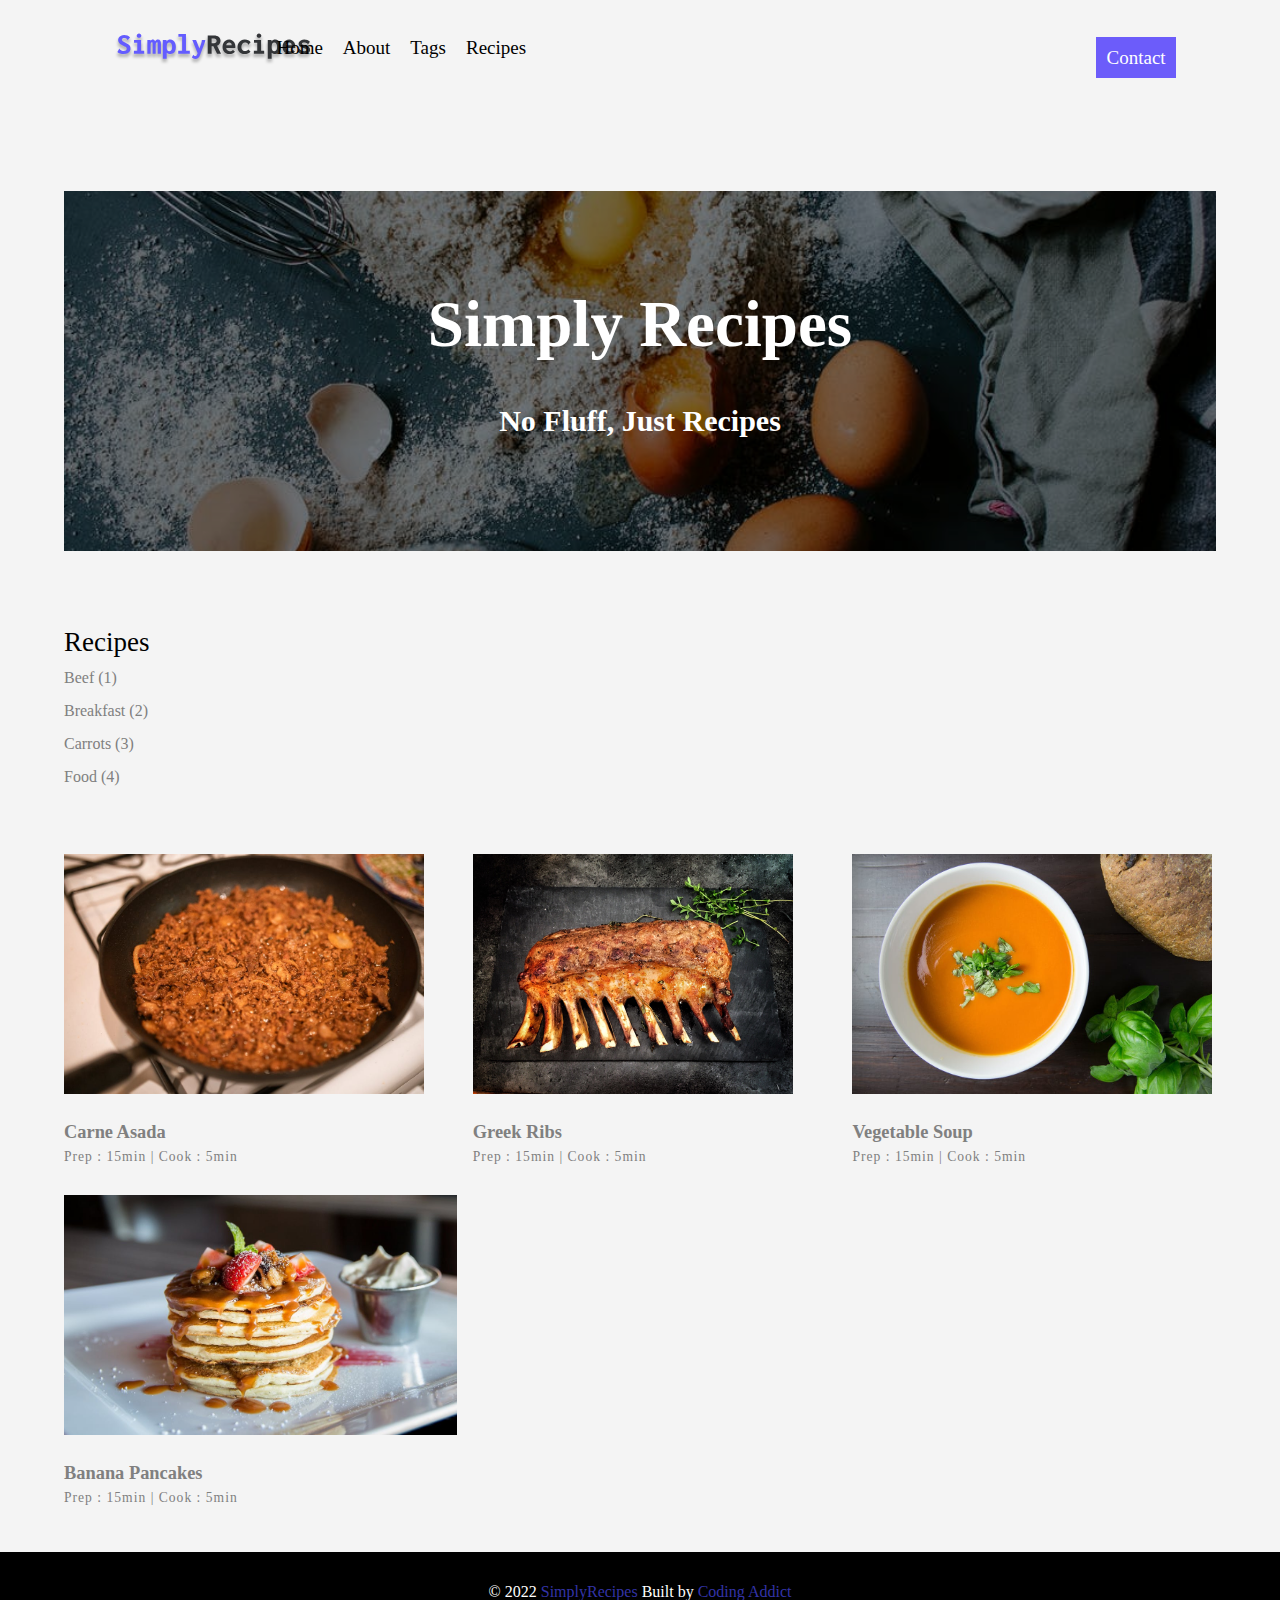
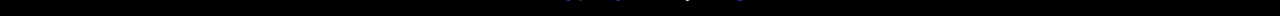
<file: index.html>
<!DOCTYPE html>
<html lang="en">
<head>
    <meta charset="UTF-8">
    <meta http-equiv="X-UA-Compatible" content="IE=edge">
    <meta name="viewport" content="width=device-width, initial-scale=1.0">
    <title>Simply Recipes || Final</title>
    <!-- favicon-->
    <link rel="shortcut icon" href="./img/favicon.ico" type="image/x-icon">
    <!-- normalise-->
    <link rel="stylesheet" href="./css/norm.css">
    <!-- font-awesome -->
    <link
      rel="stylesheet"
      href="https://cdnjs.cloudflare.com/ajax/libs/font-awesome/5.14.0/css/all.min.css">
      <!-- main-css -->
      <link rel="stylesheet" href="./css/main.css">
</head>
<body>
    <!-- nav -->
    <nav class="navbar">
        <div class="nav-center">
            <div class="nav-header">
                <a href="index.html" class="nav-logo">
                <img src="./img/logo.svg" alt="simply recipes" />
                </a>
                </div>
                <div class="nav-links">
                    <a href="index.html" class="nav-link"> home </a>
                    <a href="about.html" class="nav-link"> about </a>
                    <a href="tags.html" class="nav-link"> tags </a>
                    <a href="recipes.html" class="nav-link"> recipes </a>
          
                    <div class="nav-link contact-link">
                      <a href="contact.html" class="btn" style="color: white;"> contact </a>
                    </div>
            </div>
        </div>
    </nav>
    <!-- end of nav -->
    <!-- main -->
    <main class="page">
        <!-- header -->
        <header class="hero">
            <div class="hero-container">
              <div class="hero-text">
                <h1>simply recipes</h1>
                <h4>no fluff, just recipes</h4>
              </div>
            </div>
          </header>
          <!-- end of header -->
          <section class="recipes container">
              <!-- tag container -->
              <div class="tags-container">
                <h4>recipes</h4>
                <div class="tags-list">
                  <a href="tag-template.html">Beef (1)</a>
                  <a href="tag-template.html">Breakfast (2)</a>
                  <a href="tag-template.html">Carrots (3)</a>
                  <a href="tag-template.html">Food (4)</a>
                </div>
              </div>
        <!-- end of tag container -->
        <!-- recipes list-->
        <div class="recipes-list">
            <!-- single recipe -->
            <a href="single-recipe.html" class="recipe" style="text-decoration: none;">
                <img
                  src="./img/recipe-1.jpeg"
                  class="img recipe-img"
                  alt=""
                />
                <h5>Carne Asada</h5>
                <p>Prep : 15min | Cook : 5min</p>
              </a>
              <!-- end of single recipe-->
              <!-- single recipe -->
              <a href="single-recipe.html" class="recipe" style="text-decoration: none;">
                <img
                  src="./img/recipe-2.jpeg"
                  class="img recipe-img"
                  alt=""
                />
                <h5>Greek Ribs</h5>
                <p>Prep : 15min | Cook : 5min</p>
              </a>
              <!-- end of single recipe -->
              <!-- single recipe -->
              <a href="single-recipe.html" class="recipe" style="text-decoration: none;">
                <img
                  src="./img/recipe-3.jpeg"
                  class="img recipe-img"
                  alt=""
                />
                <h5>Vegetable Soup</h5>
                <p>Prep : 15min | Cook : 5min</p>
              </a>
              <!-- end of single recipe -->
              <!-- single recipe -->
              <a href="single-recipe.html" class="recipe" style="text-decoration: none;">
                <img
                  src="./img/recipe-4.jpeg"
                  class="img recipe-img"
                  alt=""
                />
                <h5>Banana Pancakes</h5>
                <p>Prep : 15min | Cook : 5min</p>
              </a>
              <!-- end of single recipe-->
        </div>
        <!-- end of recipes list -->
          </section>
        </main>
        <!-- end of main -->
        <!-- footer -->
        <footer class="page-footer">
          <p>
            &copy; 2022 <span id="date"></span>
            <span class="footer-logo">SimplyRecipes</span> Built by
            <a href="https://www.johnsmilga.com/" style="text-decoration: none;">Coding Addict</a>
          </p>
        </footer>
        <script src="./js/app.js"></script>
</body>
</html>
</file>
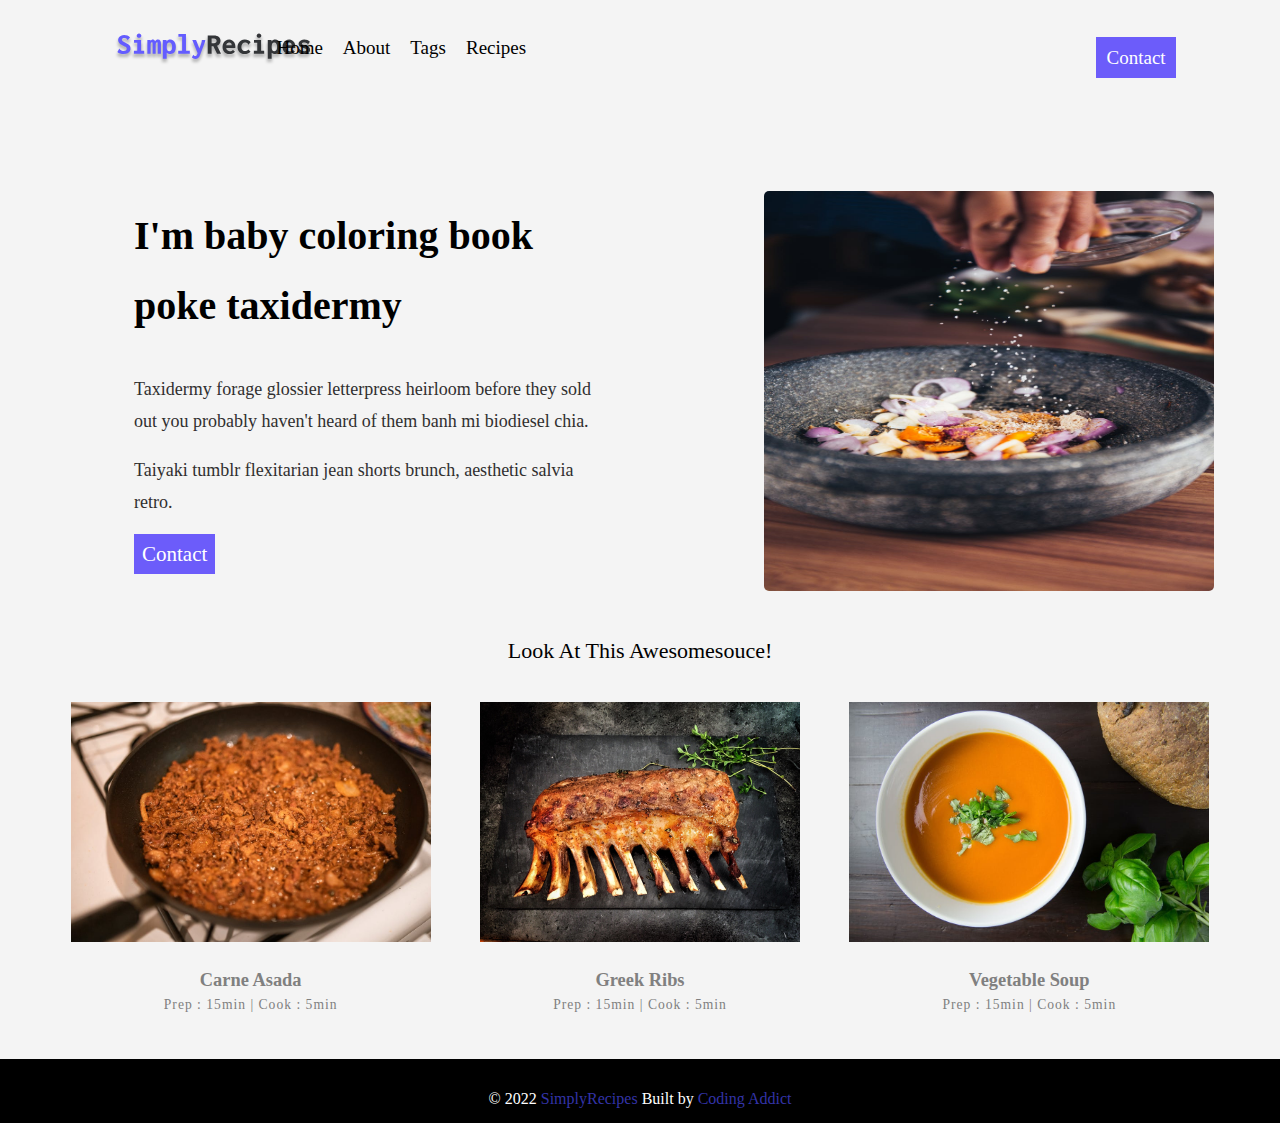
<file: about.html>
<!DOCTYPE html>
<html lang="en">
<head>
    <meta charset="UTF-8">
    <meta http-equiv="X-UA-Compatible" content="IE=edge">
    <meta name="viewport" content="width=device-width, initial-scale=1.0">
    <title>About || Final</title>
    <!-- favicon -->
    <link rel="shortcut icon" href="./img/favicon.ico" type="image/x-icon">
    <!-- normalise -->
    <link rel="stylesheet" href="./css/norm.css">
    <!-- main css -->
    <link rel="stylesheet" href="./css/main.css">
    <!-- font awesome -->
    <link
      rel="stylesheet"
      href="https://cdnjs.cloudflare.com/ajax/libs/font-awesome/5.14.0/css/all.min.css">
</head>
<body>
    <!-- nav -->
    <nav class="navbar">
        <div class="nav-center">
            <div class="nav-header">
                <a href="index.html" class="nav-logo">
                <img src="./img/logo.svg" alt="simply recipes" />
                </a>
                </div>
                <div class="nav-links">
                    <a href="index.html" class="nav-link"> home </a>
                    <a href="about.html" class="nav-link"> about </a>
                    <a href="tags.html" class="nav-link"> tags </a>
                    <a href="recipes.html" class="nav-link"> recipes </a>
          
                    <div class="nav-link contact-link">
                      <a href="contact.html" class="btn" style="color: white;"> contact </a>
                    </div>
            </div>
        </div>
    </nav>
    <!-- end of nav -->
    <main class="page">
        <section class="about-page">
            <article class="paga">
                <h2>I'm baby coloring book poke taxidermy</h2>
          <p>
            Taxidermy forage glossier letterpress heirloom before they sold out
            you probably haven't heard of them banh mi biodiesel chia.
          </p>
          <p>
            Taiyaki tumblr flexitarian jean shorts brunch, aesthetic salvia 
            retro.
          </p>
          <a href="contact.html" class="btn" style="text-decoration: none;"> contact </a>
            </article>
            <img
          src="./img/about.jpeg"
          alt="Person Pouring Salt in Bowl"
          class="img about-img" style="width: 450px;"
        />
        </section>
        <section class="featured-recipes">
            <h5 class="featured-title" style="font-size: 22px;">
              Look At This Awesomesouce!</h5>
            <div class="recipes-list">
                <!-- single recipe-->
                <a href="single-recipe.html" class="recipe" style="text-decoration: none;">
                    <img
                      src="./img/recipe-1.jpeg"
                      class="img recipe-img"
                      alt=""
                    />
                    <h5>Carne Asada</h5>
                    <p>Prep : 15min | Cook : 5min</p>
                  </a>
                <!-- end of single recipe -->
                <!-- single recipe -->
                <a href="single-recipe.html" class="recipe" style="text-decoration: none;">
                    <img
                      src="./img/recipe-2.jpeg"
                      class="img recipe-img"
                      alt=""
                    />
                    <h5>Greek Ribs</h5>
                    <p>Prep : 15min | Cook : 5min</p>
                  </a>
                <!-- end of single recipe -->
                <!-- single recipe -->
                <a href="single-recipe.html" class="recipe" style="text-decoration: none;">
                    <img
                      src="./img/recipe-3.jpeg"
                      class="img recipe-img"
                      alt=""
                    />
                    <h5>Vegetable Soup</h5>
                    <p>Prep : 15min | Cook : 5min</p>
                  </a>
                <!-- end of single recipe -->
            </div>
                </section>
                </main>
                <!-- footer -->
                <footer class="page-footer">
                    <p>
                      &copy; 2022 <span id="date"></span>
                      <span class="footer-logo">SimplyRecipes</span> Built by
                      <a href="https://www.johnsmilga.com/" style="text-decoration: none;">Coding Addict</a>
                    </p>
                  </footer>
                  <script src="./js/app.js"></script>
</body>
</html>
</file>
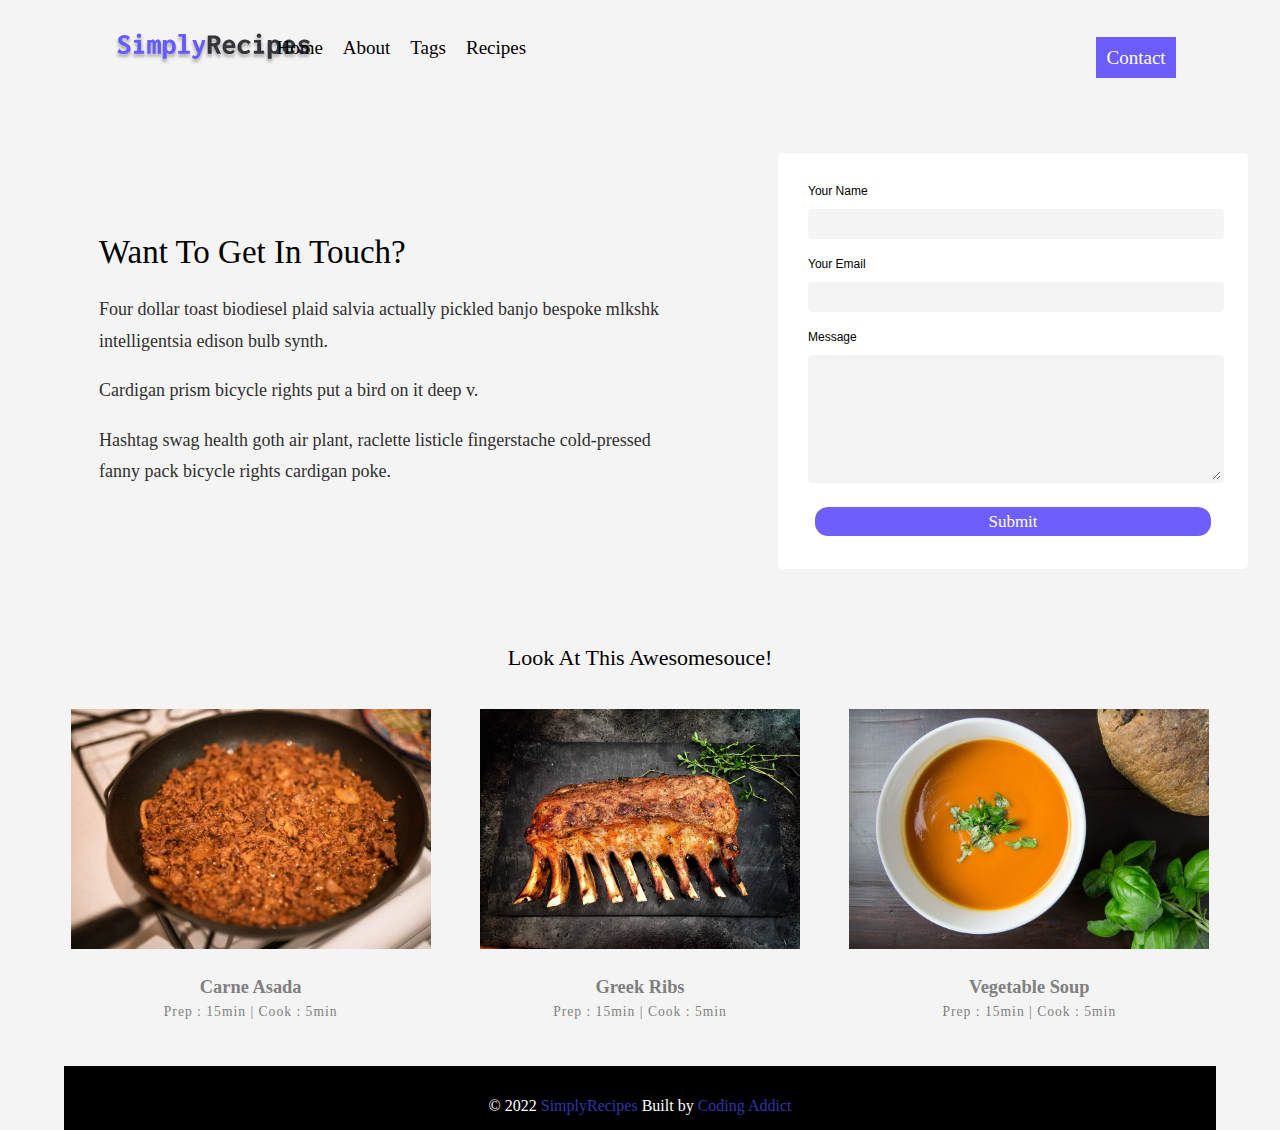
<file: contact.html>
<!DOCTYPE html>
<html lang="en">
<head>
    <meta charset="UTF-8">
    <meta http-equiv="X-UA-Compatible" content="IE=edge">
    <meta name="viewport" content="width=device-width, initial-scale=1.0">
    <title>Contact || Final</title>
    <!-- favicon -->
    <link rel="shortcut icon" href="./img/favicon.ico" type="image/x-icon">
    <!-- normalise -->
    <link rel="stylesheet" href="./css/norm.css">
    <!-- main css -->
    <link rel="stylesheet" href="./css/main.css">
    <!-- font awesome -->
    <link
    rel="stylesheet"
      href="https://cdnjs.cloudflare.com/ajax/libs/font-awesome/5.14.0/css/all.min.css">
</head>
<body>
    <!-- nav -->
    <section class="grd">
    <nav class="navbar">
        <div class="nav-center">
            <div class="nav-header">
                <a href="index.html" class="nav-logo">
                <img src="./img/logo.svg" alt="simply recipes" />
                </a>
                </div>
                <div class="nav-links">
                    <a href="index.html" class="nav-link"> home </a>
                    <a href="about.html" class="nav-link"> about </a>
                    <a href="tags.html" class="nav-link"> tags </a>
                    <a href="recipes.html" class="nav-link"> recipes </a>
          
                    <div class="nav-link contact-link">
                      <a href="contact.html" class="btn" style="color: white;"> contact </a>
                    </div>
            </div>
        </div>
    </nav>
    <!-- end of nav -->

    <main class="page">
        <section class="contact-container">
             <article class="contact-info">
               <h3 style="font-size: 33px; font-weight:200;">Want To Get In Touch?</h3>

               <div style="position: relative; bottom:21px;">

               <p style="font-size: 18px; font-weight: 400; color: rgb(48, 47, 47);">
                 Four dollar toast biodiesel plaid salvia actually pickled banjo
                 bespoke mlkshk intelligentsia edison bulb synth.
               </p>
               <p style="font-size: 18px; font-weight: 0; color: rgb(48, 47, 47);">
                Cardigan prism bicycle rights put a bird on it deep v.</p>

               <p style="font-size: 18px; font-weight: 0; color: rgb(48, 47, 47);">
                 Hashtag swag health goth air plant, raclette listicle fingerstache
                 cold-pressed fanny pack bicycle rights cardigan poke.
               </p>
               </div>
             </article>
             <article class="cont">
                 <form class="contact-form" style="position: relative; bottom: 38px;">
                     <div class="form-row">
                         <label for="name" class="form-label">Your Name</label>
                         <input type="text" name="name" class="form-input">
                     </div>
                     <div class="form-row">
                         <label for="email"class=form-label>Your Email</label>
                         <input type="email" class="form-input">
                     </div>
                     <div class="form-row">
                     <label for="message" class="form-label">Message</label>
                     <textarea name="message" class="form-textarea"></textarea>
                     </div>
                     <button type="button" class="blc">Submit</button>
                 </form>
             </article>
             </section>
             <section class="featured-recipes">
                <h5 class="featured-title" style="font-size: 22px;">
                  Look At This Awesomesouce!</h5>
                  <div class="recipes-list">
                      <!-- single recipe -->
                      <a href="single-recipe.html" class="recipe" style="text-decoration: none;">
                        <img
                          src="./img/recipe-1.jpeg"
                          class="img recipe-img"
                          alt=""
                        />
                        <h5>Carne Asada</h5>
                        <p>Prep : 15min | Cook : 5min</p>
                      </a>
                      <!-- end of single recipe -->
                      <!-- single recipe -->
                      <a href="single-recipe.html" class="recipe" style="text-decoration: none;">
                        <img
                          src="./img/recipe-2.jpeg"
                          class="img recipe-img"
                          alt=""
                        />
                        <h5>Greek Ribs</h5>
                        <p>Prep : 15min | Cook : 5min</p>
                      </a>
    
                      <!-- end of single recipe -->
                      <!-- single recipe -->
                      <a href="single-recipe.html" class="recipe" style="text-decoration: none;">
                        <img
                          src="./img/recipe-3.jpeg"
                          class="img recipe-img"
                          alt=""
                        />
                        <h5>Vegetable Soup</h5>
                        <p>Prep : 15min | Cook : 5min</p>
                      </a>
    
                      <!-- end of single recipe -->
                  </div>
                  </section>
                  <!--- footer -->
                  <footer class="page-footer">
                    <p>
                      &copy; 2022 <span id="date"></span>
                      <span class="footer-logo">SimplyRecipes</span> Built by
                      <a href="https://www.johnsmilga.com/" style="text-decoration: none;">Coding Addict</a>
                    </p>
                  </footer>
                  <script src="./js/app.js"></script>
</body>
</html>
</file>
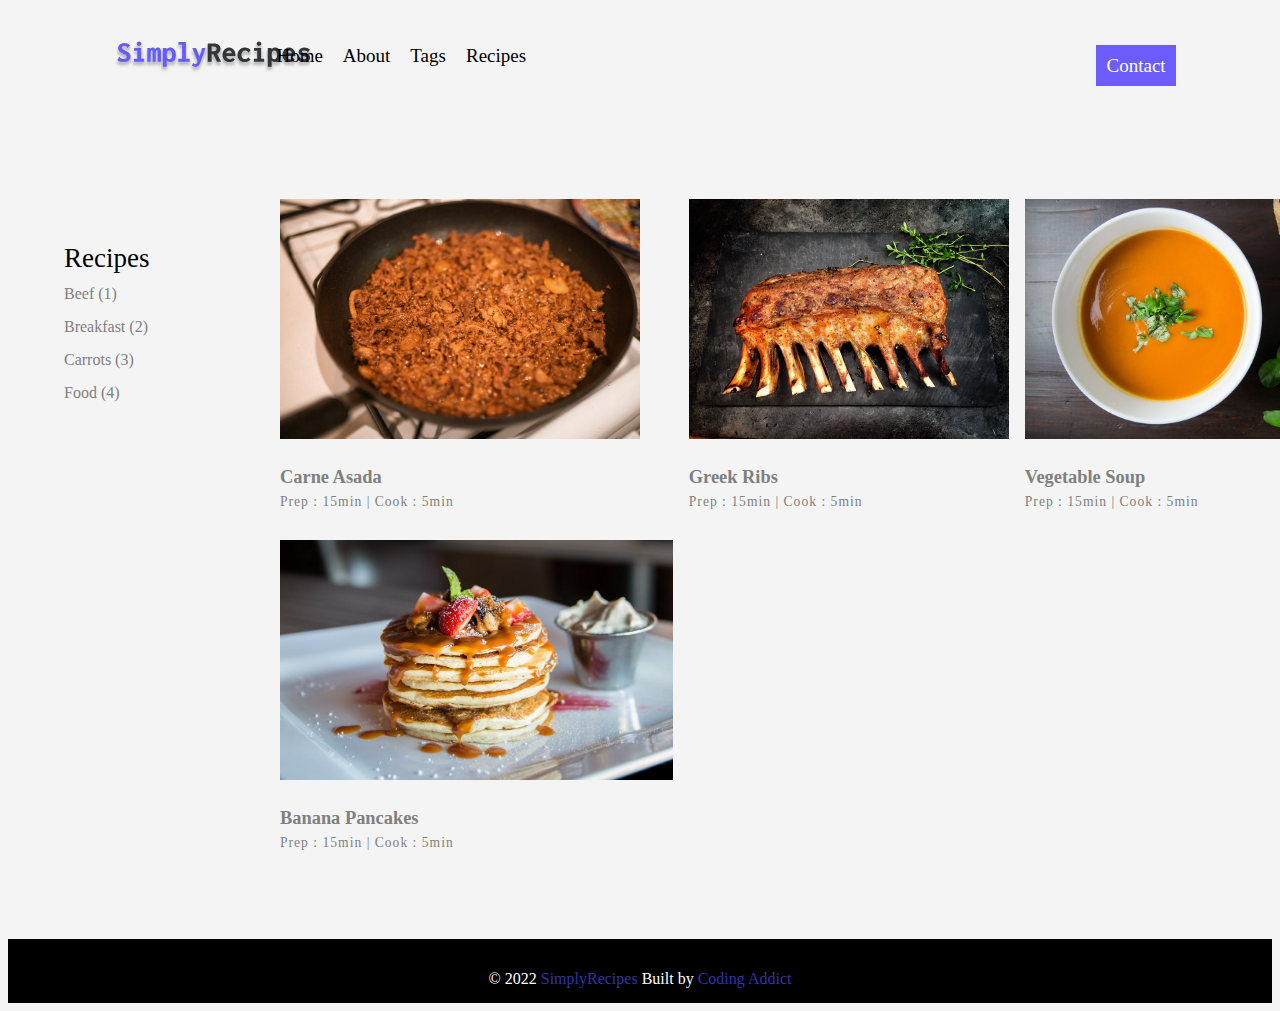
<file: recipes.html>
<!DOCTYPE html>
<html lang="en">
<head>
    <meta charset="UTF-8">
    <meta http-equiv="X-UA-Compatible" content="IE=edge">
    <meta name="viewport" content="width=device-width, initial-scale=1.0">
    <title>Recipes || Final</title>
    <!-- favicon -->
    <link rel="shortcut icon" href="./img/favicon.ico" type="image/x-icon">
    <!-- font awesome -->
    <link rel="stylesheet"
    href="https://cdnjs.cloudflare.com/ajax/libs/font-awesome/5.14.0/css/all.min.css">
    <!-- normalise -->
    <link rel="stylsheet" href="./css/norm.css">
    <!-- main css -->
    <link rel="stylesheet" href="./css/main.css">
</head>
<body>
    <!-- nav -->
    <nav class="navbar">
        <div class="nav-center">
            <div class="nav-header">
                <a href="index.html" class="nav-logo">
                <img src="./img/logo.svg" alt="simply recipes" />
                </a>
                </div>
                <div class="nav-links">
                    <a href="index.html" class="nav-link"> home </a>
                    <a href="about.html" class="nav-link"> about </a>
                    <a href="tags.html" class="nav-link"> tags </a>
                    <a href="recipes.html" class="nav-link"> recipes </a>
          
                    <div class="nav-link contact-link">
                      <a href="contact.html" class="btn" style="color: white;"> contact </a>
                    </div>
            </div>
        </div>
    </nav>
<!-- end of nav-->
<main class="page">
    <section class="recipes-container">
        <!-- tag container -->
        <div class="tags-container">
            <h4>recipes</h4>
            <div class="tags-list">
              <a href="tag-template.html">Beef (1)</a>
              <a href="tag-template.html">Breakfast (2)</a>
              <a href="tag-template.html">Carrots (3)</a>
              <a href="tag-template.html">Food (4)</a>
            </div>
          </div>
        <!-- end of tag container -->
        <!-- recipes list -->
        <div class="recipes-list">
            <!-- single recipe -->
            <a href="single-recipe.html" class="recipe" style="text-decoration: none;">
                <img
                  src="./img/recipe-1.jpeg"
                  class="img recipe-img"
                  alt=""
                />
                <h5>Carne Asada</h5>
                <p>Prep : 15min | Cook : 5min</p>
              </a>
            <!-- end of single recipe -->
            <!-- single recipe -->
            <a href="single-recipe.html" class="recipe" style="text-decoration: none;">
                <img
                  src="./img/recipe-2.jpeg"
                  class="img recipe-img"
                  alt=""
                />
                <h5>Greek Ribs</h5>
                <p>Prep : 15min | Cook : 5min</p>
              </a>
            <!-- end of single recipe -->
            <!-- single recipe -->
            <a href="single-recipe.html" class="recipe" style="text-decoration: none;">
                <img
                  src="./img/recipe-3.jpeg"
                  class="img recipe-img"
                  alt=""
                />
                <h5>Vegetable Soup</h5>
                <p>Prep : 15min | Cook : 5min</p>
              </a>
            <!-- end of single recipe -->
            <!-- single recipe -->
            <a href="single-recipe.html" class="recipe" style="text-decoration: none;">
                <img
                  src="./img/recipe-4.jpeg"
                  class="img recipe-img"
                  alt=""
                />
                <h5>Banana Pancakes</h5>
                <p>Prep : 15min | Cook : 5min</p>
              </a>
            <!-- end of single recipe -->
        </div>
    </section>
</main>
<!-- footer -->
<footer class="page-footer">
    <p>
      &copy; 2022 <span id="date"></span>
      <span class="footer-logo">SimplyRecipes</span> Built by
      <a href="https://www.johnsmilga.com/" style="text-decoration: none;">Coding Addict</a>
    </p>
  </footer>
  <script src="./js/app.js"></script>
</body>
</html>
</file>
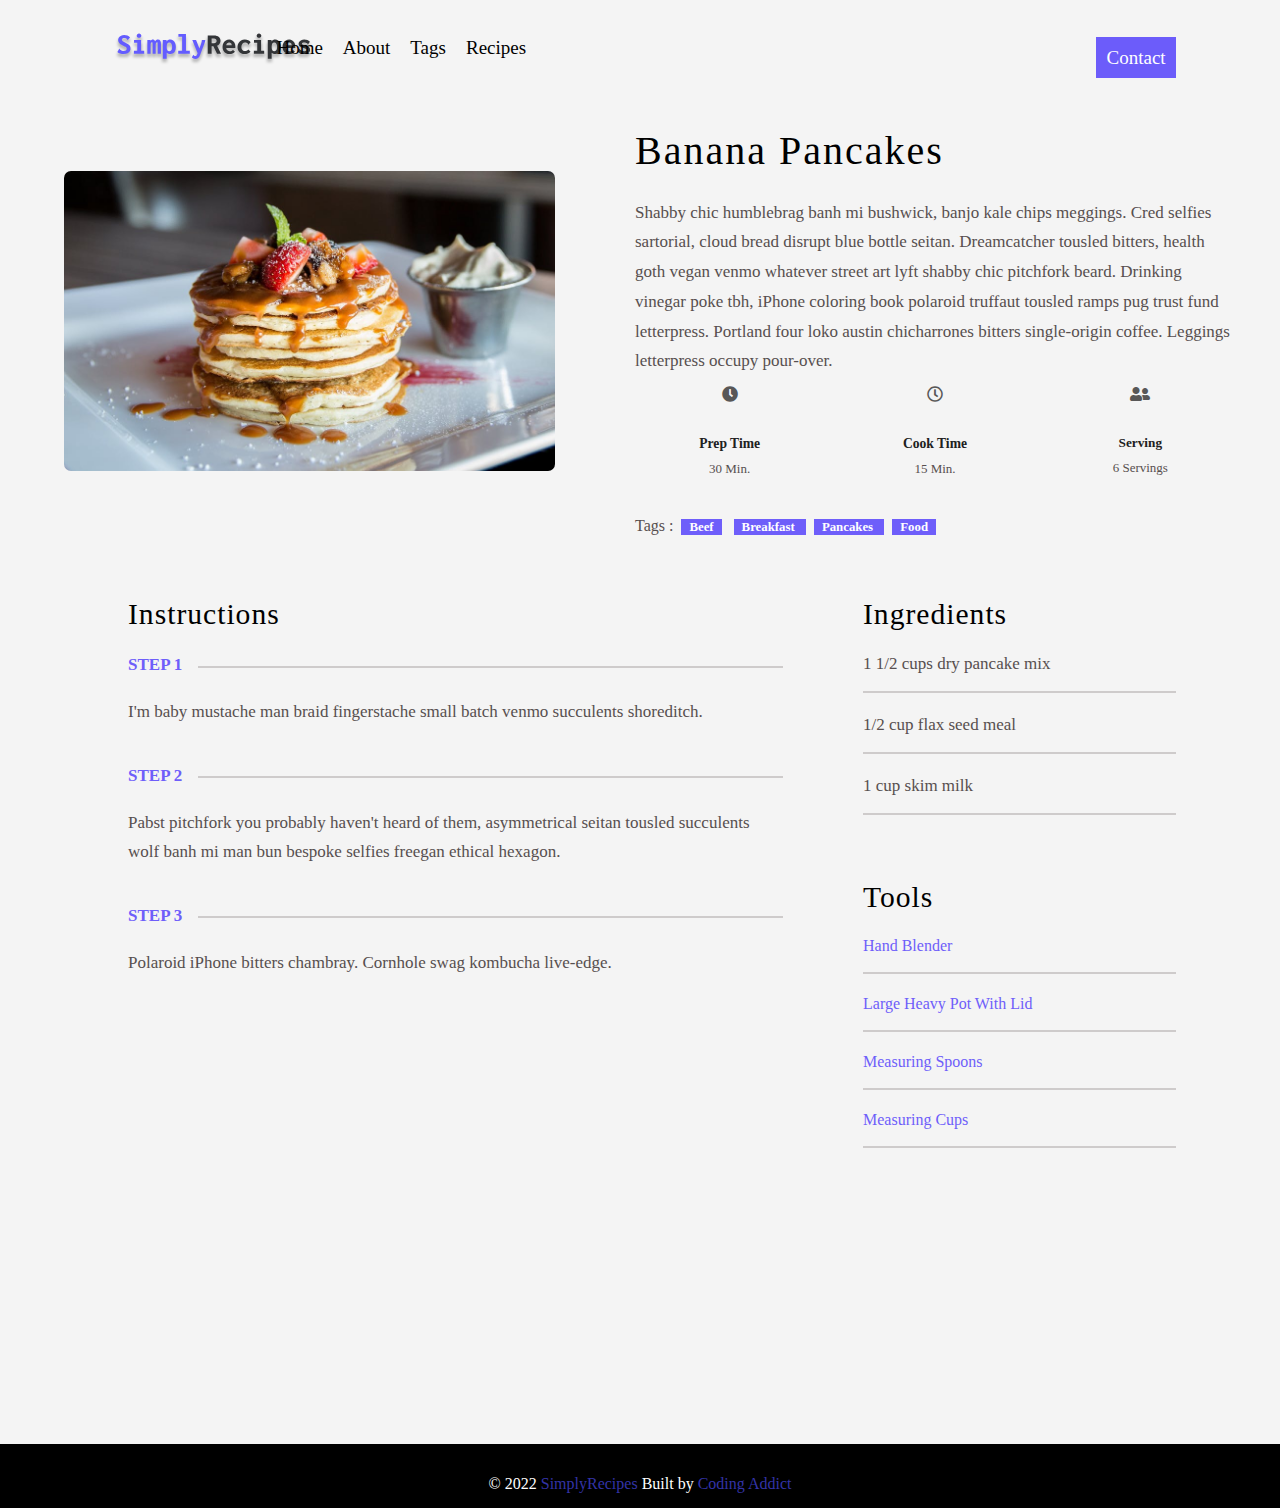
<file: single-recipe.html>
<!DOCTYPE html>
<html lang="en">
<head>
    <meta charset="UTF-8">
    <meta http-equiv="X-UA-Compatible" content="IE=edge">
    <meta name="viewport" content="width=device-width, initial-scale=1.0">
    <title>Single Recipe || Final</title>
    <!-- favicon -->
    <link rel="shortcut icon" href="./img/favicon.ico" type="image/x-icon">
    <!-- normalise -->
    <link rel="stylesheet" href="./css/norm.css">
    <!-- font awesome -->
    <link
    rel="stylesheet"
    href="https://cdnjs.cloudflare.com/ajax/libs/font-awesome/5.14.0/css/all.min.css">
    <!-- main css-->
    <link rel="stylesheet" href="./css/main.css">
</head>
<body>
    <!-- nav -->
    <nav class="navbar">
        <div class="nav-center">
            <div class="nav-header">
                <a href="index.html" class="nav-logo">
                <img src="./img/logo.svg" alt="simply recipes" />
                </a>
                </div>
                <div class="nav-links">
                    <a href="index.html" class="nav-link"> home </a>
                    <a href="about.html" class="nav-link"> about </a>
                    <a href="tags.html" class="nav-link"> tags </a>
                    <a href="recipes.html" class="nav-link"> recipes </a>
          
                    <div class="nav-link contact-link">
                      <a href="contact.html" class="btn" style="color: white;"> contact </a>
                    </div>
            </div>
        </div>
    </nav>
    <!-- end of nav -->
    <main class="page">
        <div class="recipe-page">
          <section class="recipe-hero">
            <img
              src="./img/recipe-4.jpeg"
              class="img recipe-hero-img" style="height: 300px; border-radius: 7px;
              position: relative; bottom: 20px;"
            />
            <div class="info" style="width: 600px;">
            <article class="recipe-info">
              
              <h2 style="font-size: 40px; font-weight: 530; letter-spacing: 2px;
              position: relative; bottom: 108px;">
              Banana Pancakes</h2>

              <p style="font-size: 17px; position: relative; bottom: 130px;">
                Shabby chic humblebrag banh mi bushwick, banjo kale chips
                meggings. Cred selfies sartorial, cloud bread disrupt blue bottle
                seitan. Dreamcatcher tousled bitters, health goth vegan venmo
                whatever street art lyft shabby chic pitchfork beard. Drinking
                vinegar poke tbh, iPhone coloring book polaroid truffaut tousled
                ramps pug trust fund letterpress. Portland four loko austin
                chicharrones bitters single-origin coffee. Leggings letterpress
                occupy pour-over.
              </p>
              <div class="recipe-icons">
                <article>
                  <i class="fas fa-clock"></i>
                  <h5 style="font-size: 0.85em; color: rgb(32, 32, 32);">prep time</h5>
                  <p>30 min.</p>
                </article>
                <article>
                  <i class="far fa-clock"></i>
                  <h5 style="font-size: 0.85em; color: rgb(32, 32, 32);">cook time</h5>
                  <p>15 min.</p>
                </article>
                <article>
                  <i class="fas fa-user-friends"></i>
                  <h5 class="font-size: 0.85em;">serving</h5>
                  <p>6 servings</p>
                </article>
              </div>
              <p class="recipe-tags">
                Tags : <a href="tag-template.html" style="text-decoration: none; background: rgb(110, 94, 250);
                color: white; padding: 0.05rem 0.5rem; margin: 0 0.25rem; font-size: 0.8em;
                font-weight: 600;">
                    Beef</a>
                <a href="tag-template.html" style="text-decoration: none; background: rgb(110, 94, 250);
                color: white; padding: 0.05rem 0.5rem; margin: 0 0.25rem; font-size: 0.8em;
                font-weight: 600;">
                Breakfast
                </a>
                <a href="tag-template.html" style="text-decoration: none; background: rgb(110, 94, 250);
                color: white; padding: 0.05rem 0.5rem; margin: 0 0.25rem; font-size: 0.8em;
                font-weight: 600;">
                Pancakes
                </a>
                <a href="tag-template.html" style="text-decoration: none; background: rgb(110, 94, 250);
                color: white; padding: 0.05rem 0.5rem; margin: 0 0.25rem; font-size: 0.8em;
                font-weight: 600;">
                Food
                </a>
              </p>
            </article>
          </section>
          </div>
    <!-- content -->
    <section class="recipe-content">
        <article class="tent">
          <h4>Instructions</h4>
    <!-- single instruction -->
    <div class="single-instruction">
        <header>
          <p style="color:rgb(110, 94, 250); font-weight: 600; margin-bottom: 0;">STEP 1</p>
          <div></div>
        </header>
        <p>
          I'm baby mustache man braid fingerstache small batch venmo
          succulents shoreditch.
        </p>
      </div>
    <!-- end of single instruction -->
    <!-- single instruction -->
    <div class="single-instruction">
        <header>
          <p style="color: rgb(110, 94, 250); font-weight: 600; margin-bottom: 0;">
          STEP 2</p>

          <div></div>

        </header>
        <p>
          Pabst pitchfork you probably haven't heard of them, asymmetrical
          seitan tousled succulents wolf banh mi man bun bespoke selfies
          freegan ethical hexagon.
        </p>
      </div>
    <!-- end of single instruction -->
    <!-- single instruction -->
    <div class="single-instruction">
        <header>
          <p style="color:rgb(110, 94, 250); font-weight: 600; margin-bottom: 0;">STEP 3</p>
          <div></div>
        </header>
        <p>
          Polaroid iPhone bitters chambray. Cornhole swag kombucha
          live-edge.
        </p>
      </div>
    <!-- end of single instruction -->
    </article>
    <article class="second-column">
        <div>
          <h4>Ingredients</h4>
          <p class="single-ingredient">1 1/2 cups dry pancake mix</p>
          <p class="single-ingredient">1/2 cup flax seed meal</p>
          <p class="single-ingredient">1 cup skim milk</p>
        </div>
        <div>
          <h4>Tools</h4>
          <p class="single-tool">Hand Blender</p>
          <p class="single-tool">Large Heavy Pot With Lid</p>
          <p class="single-tool">Measuring Spoons</p>
          <p class="single-tool">Measuring Cups</p>
        </div>
      </article>
    </section>
</main>
    <!-- footer -->
    <footer class="page-footer">
        <p>
          &copy; 2022 <span id="date"></span>
          <span class="footer-logo">SimplyRecipes</span> Built by
          <a href="https://www.johnsmilga.com/" style="text-decoration: none;">Coding Addict</a>
        </p>
      </footer>
      <script src="./js/app.js"></script>
</body>
</html>
</file>
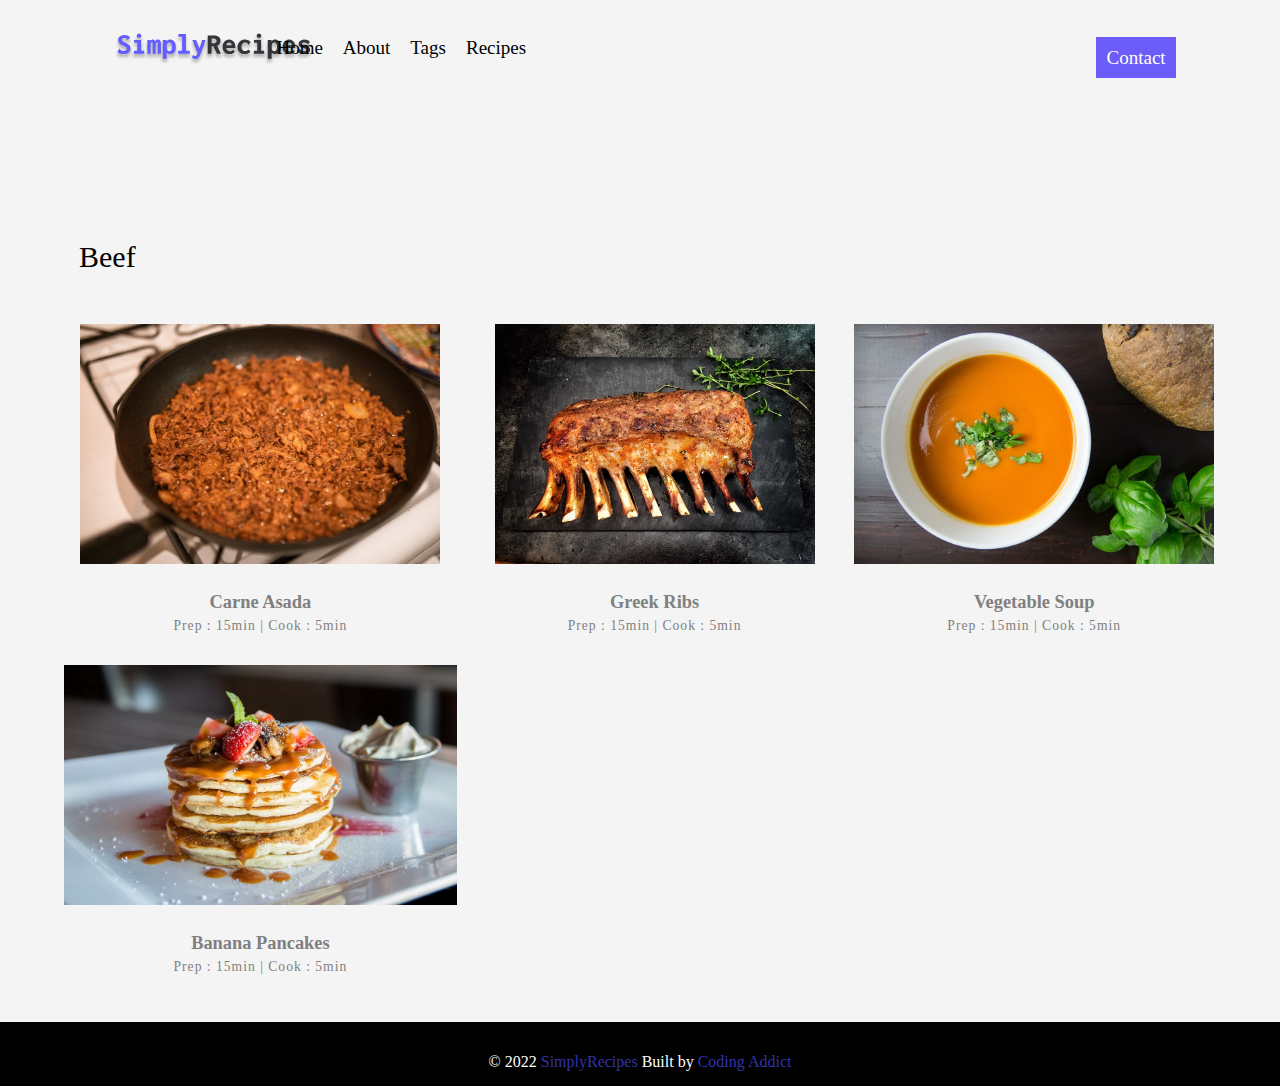
<file: tag-template.html>
<!DOCTYPE html>
<html lang="en">
<head>
    <meta charset="UTF-8">
    <meta http-equiv="X-UA-Compatible" content="IE=edge">
    <meta name="viewport" content="width=device-width, initial-scale=1.0">
    <title>Recipes Template|| Final</title>
    <!-- favicon -->
    <link rel="shortcut icon" href="./img/favicon.ico" type="image/x-icon">
    <!-- normalize -->
    <link rel="stylesheet" href="./css/norm.css">
    <!-- font awesome -->
    <link
      rel="stylesheet"
      href="https://cdnjs.cloudflare.com/ajax/libs/font-awesome/5.14.0/css/all.min.css">
    <!-- main css -->
    <link rel="stylesheet" href="./css/main.css">
</head>
<body>
    <!-- nav -->
    <nav class="navbar">
        <div class="nav-center">
            <div class="nav-header">
                <a href="index.html" class="nav-logo">
                <img src="./img/logo.svg" alt="simply recipes" />
                </a>
                </div>
                <div class="nav-links">
                    <a href="index.html" class="nav-link"> home </a>
                    <a href="about.html" class="nav-link"> about </a>
                    <a href="tags.html" class="nav-link"> tags </a>
                    <a href="recipes.html" class="nav-link"> recipes </a>
          
                    <div class="nav-link contact-link">
                      <a href="contact.html" class="btn" style="color: white;"> contact </a>
                    </div>
            </div>
        </div>
    </nav>
    <!-- end of nav -->
    <main class="page">
        <div class="featured-recipes">
            <h4>Beef</h4>
            <!-- recipes list -->
            <div class="recipes-list">
                <!-- single recipe -->
                <a href="single-recipe.html" class="recipe" style="text-decoration: none;">
                    <img
                      src="./img/recipe-1.jpeg"
                      class="img recipe-img"
                      alt=""
                    />
                    <h5>Carne Asada</h5>
                    <p>Prep : 15min | Cook : 5min</p>
                  </a>
                <!-- end of single recipe -->
                <!-- single recipe -->
                <a href="single-recipe.html" class="recipe" style="text-decoration: none;">
                    <img
                      src="./img/recipe-2.jpeg"
                      class="img recipe-img"
                      alt=""
                    />
                    <h5>Greek Ribs</h5>
                    <p>Prep : 15min | Cook : 5min</p>
                  </a>
                <!-- end of single recipe -->
                <!-- single recipe -->
                <a href="single-recipe.html" class="recipe" style="text-decoration: none;">
                    <img
                      src="./img/recipe-3.jpeg"
                      class="img recipe-img"
                      alt=""
                    />
                    <h5>Vegetable Soup</h5>
                    <p>Prep : 15min | Cook : 5min</p>
                  </a>
    
                <!-- end of single recipe -->
                <!-- single recipe -->
                <a href="single-recipe.html" class="recipe" style="text-decoration: none;">
                    <img
                      src="./img/recipe-4.jpeg"
                      class="img recipe-img"
                      alt=""
                    />
                    <h5>Banana Pancakes</h5>
                    <p>Prep : 15min | Cook : 5min</p>
                  </a>
                <!-- end of single recipe -->
            </div>
        </div>
    </main>
    <!-- footer -->
    <footer class="page-footer">
        <p>
          &copy; 2022 <span id="date"></span>
          <span class="footer-logo">SimplyRecipes</span> Built by
          <a href="https://www.johnsmilga.com/" style="text-decoration: none;">Coding Addict</a>
        </p>
      </footer>
      <script src="./js/app.js"></script>
</body>
</html>
</file>
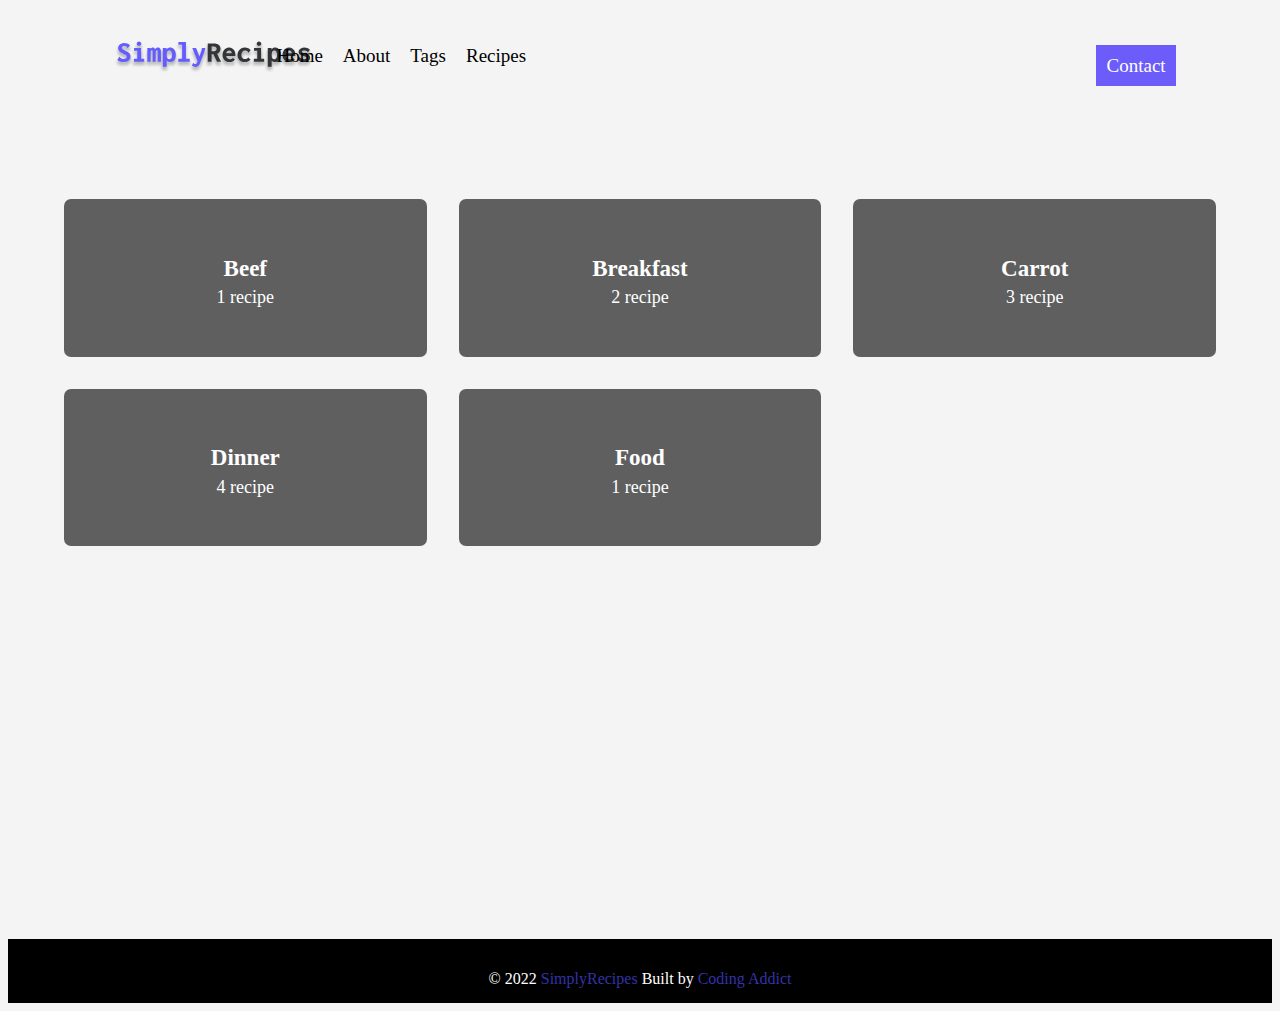
<file: tags.html>
<!DOCTYPE html>
<html lang="en">
<head>
    <meta charset="UTF-8">
    <meta http-equiv="X-UA-Compatible" content="IE=edge">
    <meta name="viewport" content="width=device-width, initial-scale=1.0">
    <title>Tags || Final</title>
    <!-- favicon-->
    <link rel="shortcut icon" href="./img/favicon.ico" type="image/x-icon">
    <!-- normalise -->
    <link rel="stylsheet" href="./css/norm.css">
    <!-- main css -->
    <link rel="stylesheet" href="./css/main.css">
    <!-- font awesome -->
    <link
    rel="stylesheet"
      href="https://cdnjs.cloudflare.com/ajax/libs/font-awesome/5.14.0/css/all.min.css">
</head>
<body>
    <!-- nav -->
    <nav class="navbar">
      <div class="nav-center">
          <div class="nav-header">
              <a href="index.html" class="nav-logo">
              <img src="./img/logo.svg" alt="simply recipes" />
              </a>
              </div>
              <div class="nav-links">
                  <a href="index.html" class="nav-link"> home </a>
                  <a href="about.html" class="nav-link"> about </a>
                  <a href="tags.html" class="nav-link"> tags </a>
                  <a href="recipes.html" class="nav-link"> recipes </a>
        
                  <div class="nav-link contact-link">
                    <a href="contact.html" class="btn" style="color: white;"> contact </a>
                  </div>
          </div>
      </div>
  </nav>
    <!-- end of nav -->
    <main class="page">
      <section class="tags-wrapper">
        <!-- single tag -->
        <a href="tag-template.html" class="tag" style="text-decoration: none;">
          <h5>beef</h5>
          <p>1 recipe</p>
        </a>
        <!-- end of single tag -->
        <!-- single tag -->
        <a href="tag-template.html" class="tag" style="text-decoration:none">
          <h5>breakfast</h5>
          <p>2 recipe</p>
        </a>
        <!-- end of single tag -->
        <!-- single tag -->
        <a href="tag-template.html" class="tag" style="text-decoration: none;">
          <h5>carrot</h5>
          <p>3 recipe</p>
        </a>
        <!-- end of single tag -->
        <!-- single tag -->
        <a href="tag-template.html" class="tag" style="text-decoration: none;">
          <h5>dinner</h5>
          <p>4 recipe</p>
        </a>
        <!-- end of single tag -->
        <!-- single tag-->
        <a href="tag-template.html" class="tag" style="text-decoration: none;">
          <h5>food</h5>
          <p>1 recipe</p>
        </a>
        <!-- end of single tag -->
      </section>
    </main>
    <!-- footer -->
    <footer class="page-footer">
      <p>
        &copy; 2022 <span id="date"></span>
        <span class="footer-logo">SimplyRecipes</span> Built by
        <a href="https://www.johnsmilga.com/" style="text-decoration: none;">Coding Addict</a>
      </p>
    </footer>
    <script src="./js/app.js"></script
</body>
</html>
</file>
<file: css/main.css>
body{
  background: #f4f4f4;
  font-family: var(--bodyFont);
  font-weight: 400;
  line-height: 1.75;
  color: var(--textColor);
}
/* Nav */
.navbar {
    display: flex;
    align-items: center;
    justify-content: center;
  } 
.nav-center {
    width: 90vw;
    max-width: var(--max-width);
  }
.nav-header {
    height: 6rem;
    display: flex;
    justify-content: space-between;
    align-items: center;
  }
.nav-header img {
    width: 200px;
    position: relative;
    left: 50px;
}
.nav-logo {
    display: flex;
    align-items: flex-end;
}
.nav-links {
  float:right;
  margin-top: 10px;
  position: relative;
  right: 70px;
}
.nav-link{
  float: left;
  display: inline;
  padding: 10px;
  position: relative;
  bottom: 85px;
  right: 510px;
}
.nav-link{
  text-transform: capitalize;
  font-size: 19px;
  color: var(--grey-900);
  text-decoration: none;
}
.nav-link:hover {
  color: rgb(110, 94, 250);
}
.contact-link a {
  text-decoration: none;
  position: relative;
  left: 550px;
  top: 10px;
  background: rgb(108, 92, 250);
}
.contact-link a {
  padding: 0.65rem;
}
.contact-link a:hover{
  background: rgb(32, 32, 102);
}

/*@media screen and (min-width: 992px) {
  .navbar {
    height: 6rem;
  }
  .nav-center {
    display: flex;
    align-items: center;
  }
  .nav-header {
    padding: 0;
    margin-right: 2rem;
    height: auto;
  }

  .nav-btn {
    display: none;
  }
  .nav-links {
    height: auto !important;
    flex-direction: row;
    align-items: center;
    width: 100%;
  }
  .nav-link {
    padding: 0;
    border-top: none;
    margin-right: 1rem;
    font-size: 1rem;
  }
  .contact-link {
    margin-right: 0;
    margin-left: auto;
  }
} */

/* page */
.page {
  width: 90vw;
  max-width: var(--max-width);
  margin: 0 auto;
}
.page {
  padding-top: 2rem;
  min-height: calc(100vh - (6rem + 4rem));
}
/*Recipes*/
.recipes-container{
  display: grid;
  gap: 2rem 1rem;
  grid-template-columns: 1fr 1fr 1fr;
}
.recipes-list{
  display: grid;
  gap: 2rem 1rem;
  padding-bottom: 3rem;
}
.tags-container{
  order: 1;
  display: flex;
  flex-direction: column;
  padding-bottom: 3rem;
}
.tags-container h4 {
  margin-bottom: 0.5rem;
  font-weight: 500;
  font-size: 27px;
  text-transform:capitalize;
}
.tags-list{
  display:grid;
  grid-template-columns: 1fr 1fr 1fr;
}
.tags-list a{
  display: block;
  color: grey;
  transition: var(--transition);
  text-decoration: none;
  padding-bottom: 5px;
  position: relative;
  bottom: 10px;
}
.tags-list a:hover{
  color: rgb(110, 94, 250);
}
.recipe{
  display:block;
}
.recipe img{
  height: 15rem;
  border-radius: var(--border-radius);
  margin-bottom: 1rem;
}
.recipe h5{
  margin-bottom: 0;
  margin-top: 0.25rem;
  line-height: 1;
  color: grey;
  font-size: 23px;
}
.recipe p{
  margin-bottom: 0;
  line-height: 1;
  color: grey;
  margin-top: 0.5rem;
  letter-spacing: 1px;
}
@media screen and (min-width: 576px) {
  .recipes-list {
    grid-template-columns: 1fr 1fr;
  }
  .recipe-img {
    height: 10rem;
  }
}
@media screen and (min-width: 992px) {
  .recipes-container {
    grid-template-columns: 200px 1fr;
    gap: 1rem;
  }
  .recipes-list {
    grid-template-columns: 1fr 1fr;
  }

  .recipe p {
    font-size: 0.85rem;
  }
  .tags-container {
    order: 0;
  }
  .tags-list {
    display: grid;
    grid-template-columns: 1fr;
  }
}
@media screen and (min-width: 1200px) {
  .recipe h5 {
    font-size: 1.15rem;
  }
  .recipes-list {
    grid-template-columns: 1fr 1fr 1fr;
  }
}

/* Hero */
.hero{
  height: 40vh;
  position: relative;
  margin-bottom: 2rem;
  background: url('../img/main.jpeg') center/cover no-repeat;
  border-radius: var(--border-radius);
}
.hero-container{
  position: absolute;
  top: 0;
  left: 0;
  width: 100%;
  height: 100%;
  display: flex;
  align-items: center;
  justify-content: center;
  background: rgba(0, 0, 0, 0.4);
  border-radius: var(--border-radius);
}
.hero-text{
  color: white;
  text-align: center;
}
.hero-text h1{
  text-transform: capitalize;
  font-size: 65px;
}
.hero-text h4{
  text-transform: capitalize;
  font-size: 30px;
  position: relative;
  bottom: 30px;
}
/* Footer */
.page-footer{
  text-align: center;
  height: 4rem;
  display: flex;
  align-items: center;
  justify-content: center;
}
.page-footer{
  background: black;
  color: white;
}
.page-footer p{
  margin-bottom: 0;
}
.page-footer .footer-logo, .page-footer a {
  color: rgb(51, 51, 167);
}
/* About Page */
.about-page h2 {
  text-transform: none;
  font-weight: bold;
  font-size: 2.5rem;
  margin-top: 10px;
}
.about-img{
  height: 25rem;
  border-radius: 5px;
  position: relative;
  left: 240px;
}
.about-page .paga {
  float: left;
  font-size: 17px;
  position: relative;
  left: 70px;
  width: 460px;
}
.about-page .paga p{
  font-size: 18px; font-weight: 400; color: rgb(48, 47, 47);
}
.about-page .paga .btn{
  padding: 8px;
  background: rgb(108, 92, 250);
  font-size: 21px;
  text-transform: capitalize;
  color: white;
}
.about-page .paga .btn:hover{
  background: rgb(21, 21, 73);
}
.featured-recipes{
  text-align: center;
}
.featured-title{
  font-family: var(--headingFont);
  font-weight: 400;
  line-height: 1.3;
}
/* Tags */
.tags-wrapper{
  display: grid;
  gap: 2rem;
  padding-bottom: 3rem;
}
.tag{
  background: rgba(92, 92, 92, 0.979);
  border-radius: 7px;
  text-align: center;
  color: white;
  padding: 0.7rem;
  transition: var(--transition);
}
.tag:hover{
  background:rgb(108, 92, 250);
}
.tag h5, .tag p{
  margin-bottom: 0;
}
.tag h5{
  font-weight: 600;
  text-transform: capitalize;
  font-size: 23px;
}
.tag p{
  margin-top: 25px;
  font-size: 18px;
  position: relative;
  bottom: 2rem;
}
@media screen and (min-width: 576px) {
  .tags-wrapper {
    grid-template-columns: 1fr 1fr;
  }
}
@media screen and (min-width: 992px) {
  .tags-wrapper {
    grid-template-columns: 1fr 1fr 1fr;
  }
}
/* contact */
.contact-container{
  display: grid;
  gap: 9rem;
  grid-template-columns: 1fr 1fr 1fr;
}
.grd{
  background: #f4f4f4;
}
.contact-info{
  width: 570px;
  position: relative;
  left: 35px;
}
.contact-form{
  background: white;
  width: 470px;
  height: 23rem;
  border-radius: 5px;
  padding-top: 28px;
  padding-bottom: 20px;
}
label, input{
  display: block;
  margin-bottom: 7px;
}
.form-input{
  width: 400px;
  padding: 5px;
  background-color: #f4f4f4;
  border: 3px solid #f4f4f4;
  margin-bottom: 15px;
  border-radius: 4px;
}
.form-row{
  margin-left: 30px;
  margin-right: 30px;
  font-size: 12px;
  font-weight: 0;
  font-family: Arial, Helvetica, sans-serif;
}
.form-textarea{
  width: 400px;
  padding: 5px;
  height: 7rem;
  background-color: #f4f4f4;
  border: 3px solid #f4f4f4;
  border-radius: 4px;
}
.blc{
  width: 400px;
  padding: 5px;
  font-size: 17px;
  background: rgb(110, 94, 250);
  color: white;
  border: 2px solid white;
  border-radius: 15px;
}
.blc{
  position: relative;
  left: 35px;
  margin-top: 15px;
  margin-bottom: 15px;
}
.blc:hover{
  background: rgb(32, 32, 102);
}
/* single recipe */
.recipe-hero{
  display: grid;
  gap: 5rem;
  grid-template-columns: 1fr 1fr 1fr;
}
.recipe-icons{
  display: grid;
  grid-template-columns: repeat(3, 1fr);
  gap: 1rem;
  text-align: center;
  position: relative;
  bottom: 142px;
  color: rgb(88, 87, 87);
  text-transform: capitalize;
}
.recipe-icons p{
  color: rgb(87, 79, 79);
  position: relative;
  bottom: 20px;
  font-size: 13px;
}
.recipe-icons h5{
  color: rgb(32, 32, 32);
}
.recipe-info p{
  color: rgb(87, 79, 79);
}
.recipe-tags{
  position: relative;
  bottom: 10rem;
}
.recipe-content{
  padding: 3rem 0;
  display: grid;
  gap: 2rem 5rem;
}
@media screen and (min-width: 992px) {
  .recipe-content {
    grid-template-columns: 2fr 1fr;
  }
}
.single-instruction p{
  font-size: 17px;
  color: rgb(87, 79, 79);
}
.single-instruction{
  position: relative;
  bottom: 2.5rem;
}
.single-instruction header {
  display: grid;
  grid-template-columns: auto 1fr;
  gap: 1rem;
  align-items: center;
}
.single-instruction header div {
  background: rgb(206, 203, 203);
  height: 2px;
  position: relative;
  top: 10px;
}
.recipe-content h4{
  font-size: 1.85rem;
  font-weight: 500;
  letter-spacing: 1px;
  line-height: 1.3em;
}
.tent{
  width: 655px;
  position: relative;
  bottom: 13rem;
  margin-left: 4rem;
}
.second-column{
  position: relative;
  bottom: 13rem;
  margin-right: 2.5rem;
}
.single-ingredient{
  font-size: 17px;
  color: rgb(87, 79, 79);
  border-bottom: 2px solid rgb(206, 203, 203);
  padding-bottom: 0.75rem;
  position: relative;
  bottom: 1.5rem;
}
.single-tool{
  border-bottom: 2px solid rgb(206, 203, 203);
  padding-bottom: 0.75rem;
  text-transform: capitalize;
  color: rgb(110, 94, 250);
  position: relative;
  bottom: 1.5rem;
}
.featured-recipes{
  text-align: center;
}
.featured-recipes h4{
  text-align: left;
  position: relative;
  left: 15px;
  font-size: 30px;
  font-weight: 500;
}
</file>
<file: css/norm.css>
/*! normalize.css v8.0.1 | MIT License | github.com/necolas/normalize.css */

/* Document
   ========================================================================== */

/**
 * 1. Correct the line height in all browsers.
 * 2. Prevent adjustments of font size after orientation changes in iOS.
 */

 html {
    line-height: 1.15; /* 1 */
    -webkit-text-size-adjust: 100%; /* 2 */
  }
  
  /* Sections
     ========================================================================== */
  
  /**
   * Remove the margin in all browsers.
   */
  
  body {
    margin: 0;
  }
  
  /**
   * Render the `main` element consistently in IE.
   */
  
  main {
    display: block;
  }
  
  /**
   * Correct the font size and margin on `h1` elements within `section` and
   * `article` contexts in Chrome, Firefox, and Safari.
   */
  
  h1 {
    font-size: 2em;
    margin: 0.67em 0;
  }
  
  /* Grouping content
     ========================================================================== */
  
  /**
   * 1. Add the correct box sizing in Firefox.
   * 2. Show the overflow in Edge and IE.
   */
  
  hr {
    box-sizing: content-box; /* 1 */
    height: 0; /* 1 */
    overflow: visible; /* 2 */
  }
  
  /**
   * 1. Correct the inheritance and scaling of font size in all browsers.
   * 2. Correct the odd `em` font sizing in all browsers.
   */
  
  pre {
    font-family: monospace, monospace; /* 1 */
    font-size: 1em; /* 2 */
  }
  
  /* Text-level semantics
     ========================================================================== */
  
  /**
   * Remove the gray background on active links in IE 10.
   */
  
  a {
    background-color: transparent;
  }
  
  /**
   * 1. Remove the bottom border in Chrome 57-
   * 2. Add the correct text decoration in Chrome, Edge, IE, Opera, and Safari.
   */
  
  abbr[title] {
    border-bottom: none; /* 1 */
    text-decoration: underline; /* 2 */
    text-decoration: underline dotted; /* 2 */
  }
  
  /**
   * Add the correct font weight in Chrome, Edge, and Safari.
   */
  
  b,
  strong {
    font-weight: bolder;
  }
  
  /**
   * 1. Correct the inheritance and scaling of font size in all browsers.
   * 2. Correct the odd `em` font sizing in all browsers.
   */
  
  code,
  kbd,
  samp {
    font-family: monospace, monospace; /* 1 */
    font-size: 1em; /* 2 */
  }
  
  /**
   * Add the correct font size in all browsers.
   */
  
  small {
    font-size: 80%;
  }
  
  /**
   * Prevent `sub` and `sup` elements from affecting the line height in
   * all browsers.
   */
  
  sub,
  sup {
    font-size: 75%;
    line-height: 0;
    position: relative;
    vertical-align: baseline;
  }
  
  sub {
    bottom: -0.25em;
  }
  
  sup {
    top: -0.5em;
  }
  
  /* Embedded content
     ========================================================================== */
  
  /**
   * Remove the border on images inside links in IE 10.
   */
  
  img {
    border-style: none;
  }
  
  /* Forms
     ========================================================================== */
  
  /**
   * 1. Change the font styles in all browsers.
   * 2. Remove the margin in Firefox and Safari.
   */
  
  button,
  input,
  optgroup,
  select,
  textarea {
    font-family: inherit; /* 1 */
    font-size: 100%; /* 1 */
    line-height: 1.15; /* 1 */
    margin: 0; /* 2 */
  }
  
  /**
   * Show the overflow in IE.
   * 1. Show the overflow in Edge.
   */
  
  button,
  input {
    /* 1 */
    overflow: visible;
  }
  
  /**
   * Remove the inheritance of text transform in Edge, Firefox, and IE.
   * 1. Remove the inheritance of text transform in Firefox.
   */
  
  button,
  select {
    /* 1 */
    text-transform: none;
  }
  
  /**
   * Correct the inability to style clickable types in iOS and Safari.
   */
  
  button,
  [type='button'],
  [type='reset'],
  [type='submit'] {
    -webkit-appearance: button;
  }
  
  /**
   * Remove the inner border and padding in Firefox.
   */
  
  button::-moz-focus-inner,
  [type='button']::-moz-focus-inner,
  [type='reset']::-moz-focus-inner,
  [type='submit']::-moz-focus-inner {
    border-style: none;
    padding: 0;
  }
  
  /**
   * Restore the focus styles unset by the previous rule.
   */
  
  button:-moz-focusring,
  [type='button']:-moz-focusring,
  [type='reset']:-moz-focusring,
  [type='submit']:-moz-focusring {
    outline: 1px dotted ButtonText;
  }
  
  /**
   * Correct the padding in Firefox.
   */
  
  fieldset {
    padding: 0.35em 0.75em 0.625em;
  }
  
  /**
   * 1. Correct the text wrapping in Edge and IE.
   * 2. Correct the color inheritance from `fieldset` elements in IE.
   * 3. Remove the padding so developers are not caught out when they zero out
   *    `fieldset` elements in all browsers.
   */
  
  legend {
    box-sizing: border-box; /* 1 */
    color: inherit; /* 2 */
    display: table; /* 1 */
    max-width: 100%; /* 1 */
    padding: 0; /* 3 */
    white-space: normal; /* 1 */
  }
  
  /**
   * Add the correct vertical alignment in Chrome, Firefox, and Opera.
   */
  
  progress {
    vertical-align: baseline;
  }
  
  /**
   * Remove the default vertical scrollbar in IE 10+.
   */
  
  textarea {
    overflow: auto;
  }
  
  /**
   * 1. Add the correct box sizing in IE 10.
   * 2. Remove the padding in IE 10.
   */
  
  [type='checkbox'],
  [type='radio'] {
    box-sizing: border-box; /* 1 */
    padding: 0; /* 2 */
  }
  
  /**
   * Correct the cursor style of increment and decrement buttons in Chrome.
   */
  
  [type='number']::-webkit-inner-spin-button,
  [type='number']::-webkit-outer-spin-button {
    height: auto;
  }
  
  /**
   * 1. Correct the odd appearance in Chrome and Safari.
   * 2. Correct the outline style in Safari.
   */
  
  [type='search'] {
    -webkit-appearance: textfield; /* 1 */
    outline-offset: -2px; /* 2 */
  }
  
  /**
   * Remove the inner padding in Chrome and Safari on macOS.
   */
  
  [type='search']::-webkit-search-decoration {
    -webkit-appearance: none;
  }
  
  /**
   * 1. Correct the inability to style clickable types in iOS and Safari.
   * 2. Change font properties to `inherit` in Safari.
   */
  
  ::-webkit-file-upload-button {
    -webkit-appearance: button; /* 1 */
    font: inherit; /* 2 */
  }
  
  /* Interactive
     ========================================================================== */
  
  /*
   * Add the correct display in Edge, IE 10+, and Firefox.
   */
  
  details {
    display: block;
  }
  
  /*
   * Add the correct display in all browsers.
   */
  
  summary {
    display: list-item;
  }
  
  /* Misc
     ========================================================================== */
  
  /**
   * Add the correct display in IE 10+.
   */
  
  template {
    display: none;
  }
  
  /**
   * Add the correct display in IE 10.
   */
  
  [hidden] {
    display: none;
  }
</file>
